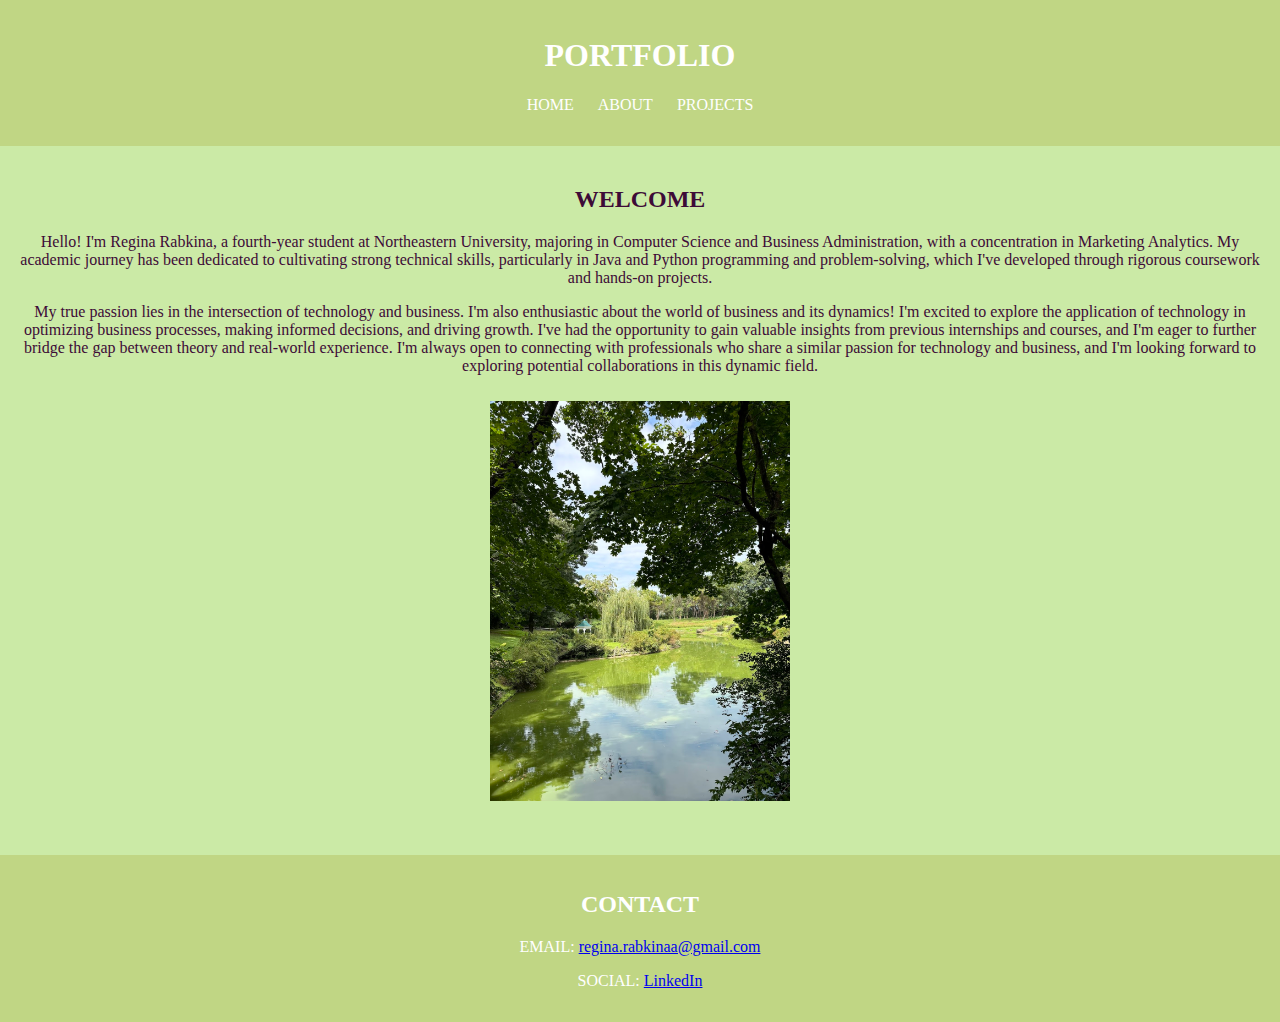
<file: index.html>
<!DOCTYPE html>
<html lang="en">
<head>
    <meta charset="UTF-8">
    <meta name="viewport" content="width=device-width, initial-scale=1.0">
    <title>REGINA RABKINA PORTFOLIO - MAIN PAGE</title>
    <link rel="stylesheet" href="style.css">
</head>
<body>
    <header>
        <h1>PORTFOLIO</h1>
        <nav>
            <ul>
                <li><a href="index.html">HOME</a></li>
                <li><a href="about.html">ABOUT</a></li>
                <li><a href="projects.html">PROJECTS</a></li>
            </ul>
        </nav>
    </header>
    <main>
        <section>
            <h2>WELCOME</h2>
            <p>Hello! I'm Regina Rabkina, a fourth-year student at Northeastern University, majoring in Computer Science and Business Administration, with a concentration in Marketing Analytics. My academic journey has been dedicated to cultivating strong technical skills, particularly in Java and Python programming and problem-solving, which I've developed through rigorous coursework and hands-on projects. </p>
            <p>My true passion lies in the intersection of technology and business. I'm also enthusiastic about the world of business and its dynamics! I'm excited to explore the application of technology in optimizing business processes, making informed decisions, and driving growth. I've had the opportunity to gain valuable insights from previous internships and courses, and I'm eager to further bridge the gap between theory and real-world experience. I'm always open to connecting with professionals who share a similar passion for technology and business, and I'm looking forward to exploring potential collaborations in this dynamic field.</p>   
            <img src="images/photography.jpg" alt="A photo I captured of a garden." width="300" height="300">
        </section>
    </main>
    <footer id="contact">
        <h2>CONTACT</h2>
        <p>EMAIL: <a href="mailto:regina.rabkinaa@gmail.com">regina.rabkinaa@gmail.com</a></p>
        <p>SOCIAL: <a href="https://www.linkedin.com/in/reginarabkina/" target="_blank">LinkedIn</a></p>
    </footer>
</body>
</html>
</file>
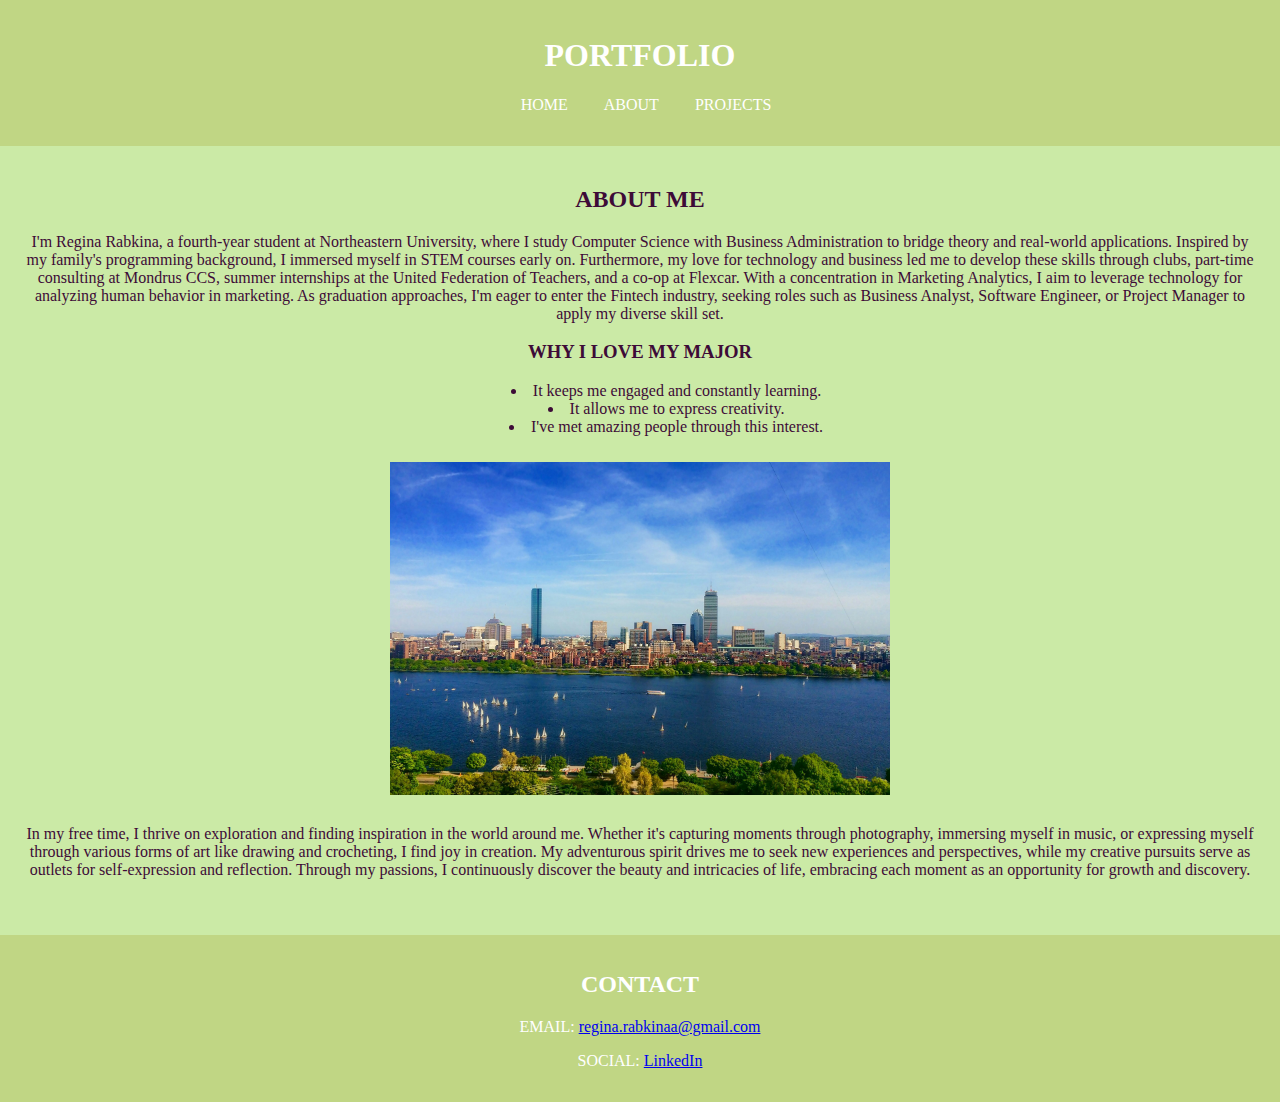
<file: about.html>
<!DOCTYPE html>
<html lang="en">
<head>
    <meta charset="UTF-8">
    <meta name="viewport" content="width=device-width, initial-scale=1.0">
    <title>REGINA RABKINA PORTFOLIO - ABOUT</title>
    <link rel="stylesheet" href="style.css">
    <style> 
        ul {
      list-style-position: inside; 
         }

        li {
        padding-left: 12px;
        }
    </style> 
</head>
<body>
    <header>
        <h1>PORTFOLIO</h1>
        <nav>
            <ul>
                <li><a href="index.html">HOME</a></li>
                <li><a href="about.html">ABOUT</a></li>
                <li><a href="projects.html">PROJECTS</a></li>
            </ul>
        </nav>
    </header>
    <main>
        <section>
            <h2>ABOUT ME</h2>
            <p>I'm Regina Rabkina, a fourth-year student at Northeastern University, where I study Computer Science with Business Administration to bridge theory and real-world applications. Inspired by my family's programming background, I immersed myself in STEM courses early on. Furthermore, my love for technology and business led me to develop these skills through clubs, part-time consulting at Mondrus CCS, summer internships at the United Federation of Teachers, and a co-op at Flexcar. With a concentration in Marketing Analytics, I aim to leverage technology for analyzing human behavior in marketing. As graduation approaches, I'm eager to enter the Fintech industry, seeking roles such as Business Analyst, Software Engineer, or Project Manager to apply my diverse skill set.</p>
            <h3>WHY I LOVE MY MAJOR</h3>
            <ul>
                <li>It keeps me engaged and constantly learning.</li>
                <li>It allows me to express creativity.</li>
                <li>I've met amazing people through this interest.</li>
            </ul>
            <img src="images/boston.jpg" alt="An image of the Boston skyline." width="500" height="500">
            <p>In my free time, I thrive on exploration and finding inspiration in the world around me. Whether it's capturing moments through photography, immersing myself in music, or expressing myself through various forms of art like drawing and crocheting, I find joy in creation. My adventurous spirit drives me to seek new experiences and perspectives, while my creative pursuits serve as outlets for self-expression and reflection. Through my passions, I continuously discover the beauty and intricacies of life, embracing each moment as an opportunity for growth and discovery.</p>
           
            
            
        </section>
    </main>
    <footer id="contact">
        <h2>CONTACT</h2>
        <p>EMAIL: <a href="mailto:regina.rabkinaa@gmail.com">regina.rabkinaa@gmail.com</a></p>
        <p>SOCIAL: <a href="https://www.linkedin.com/in/reginarabkina/" target="_blank">LinkedIn</a></p>
    </footer>
</body>
</html>
</file>
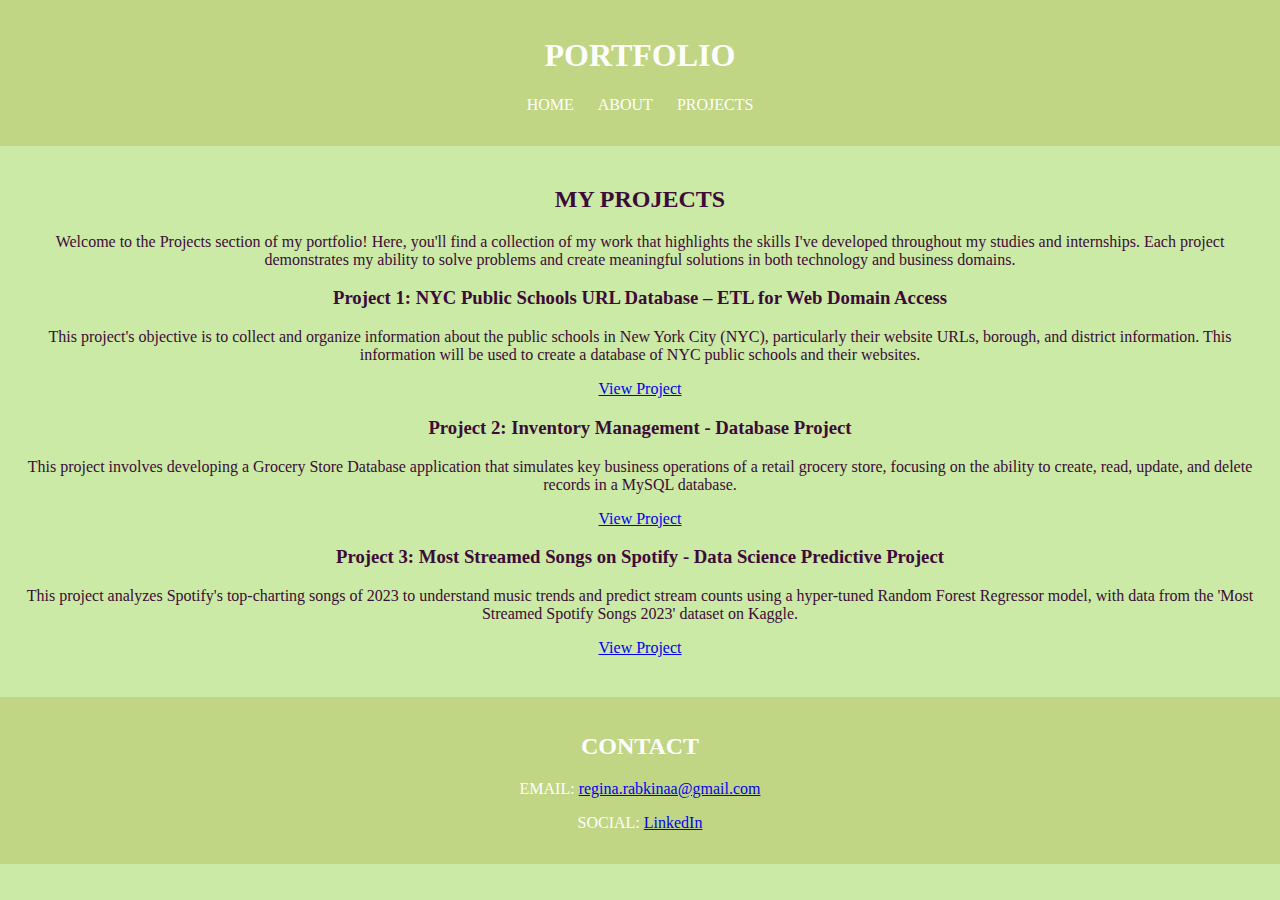
<file: projects.html>
<!DOCTYPE html>
<html lang="en">
<head>
    <meta charset="UTF-8">
    <meta name="viewport" content="width=device-width, initial-scale=1.0">
    <title>REGINA RABKINA PORTFOLIO - Projects</title>
    <link rel="stylesheet" href="style.css">
</head>
<body>
    <header>
        <h1>PORTFOLIO</h1>
        <nav>
            <ul>
                <li><a href="index.html">HOME</a></li>
                <li><a href="about.html">ABOUT</a></li>
                <li><a href="projects.html">PROJECTS</a></li>
            </ul>
        </nav>
    </header>
    <main>
        <section>
            <h2>MY PROJECTS</h2>
            <p>Welcome to the Projects section of my portfolio! Here, you'll find a collection of my work that highlights the skills I've developed throughout my studies and internships. Each project demonstrates my ability to solve problems and create meaningful solutions in both technology and business domains.</p>

            <div class="project-container">
                <div class="project">
                    <h3>Project 1: NYC Public Schools URL Database – ETL for Web Domain Access </h3>
                    <p>This project's objective is to collect and organize information about the public schools in New York City (NYC), particularly their website URLs, borough, and district information. This information will be used to create a database of NYC public schools and their websites.</p>
                    <a href="https://github.com/mhou9/url_database" target="_blank">View Project</a>
                </div>

                <div class="project">
                    <h3>Project 2: Inventory Management - Database Project</h3>
                    <p>This project involves developing a Grocery Store Database application that simulates key business operations of a retail grocery store, focusing on the ability to create, read, update, and delete records in a MySQL database.</p>
                    <a href="https://github.com/reginarabkina/inventorymanagement" target="_blank">View Project</a>
                </div>

                <div class="project">
                    <h3>Project 3: Most Streamed Songs on Spotify - Data Science Predictive Project </h3>
                    <p>This project analyzes Spotify's top-charting songs of 2023 to understand music trends and predict stream counts using a hyper-tuned Random Forest Regressor model, with data from the 'Most Streamed Spotify Songs 2023' dataset on Kaggle.</p>
                    <a href="https://github.com/reginarabkina/DS3000-FinalProject" target="_blank">View Project</a>
                </div>
        </section>
    </main>
    <footer id="contact">
        <h2>CONTACT</h2>
        <p>EMAIL: <a href="mailto:regina.rabkinaa@gmail.com">regina.rabkinaa@gmail.com</a></p>
        <p>SOCIAL: <a href="https://www.linkedin.com/in/reginarabkina/" target="_blank">LinkedIn</a></p>
    </footer>
</body>
</html>
</file>
<file: style.css>
body {
    font-family: Georgia, 'Times New Roman', Times, serif;
    margin: 0;
    padding: 0;
    background-color: #cbeaa6;
    color: #3d0b37;
}
header {
    background:#C0D684;
    color: white;
    padding: 1rem;
    text-align: center;
}
nav ul {
    list-style: none;
    padding: 0;
}
nav ul li {
    display: inline;
    margin: 0 10px;
}
nav ul li a {
    color: white;
    text-decoration: none;
}
main {
    padding: 20px;
    text-align: center;
}
img {
    max-width: 100%;
    height: auto;
    margin: 10px 0;
}
footer {
    background: #C0D684;
    color: white;
    text-align: center;
    padding: 1rem;
    margin-top: 20px;
}
</file>
